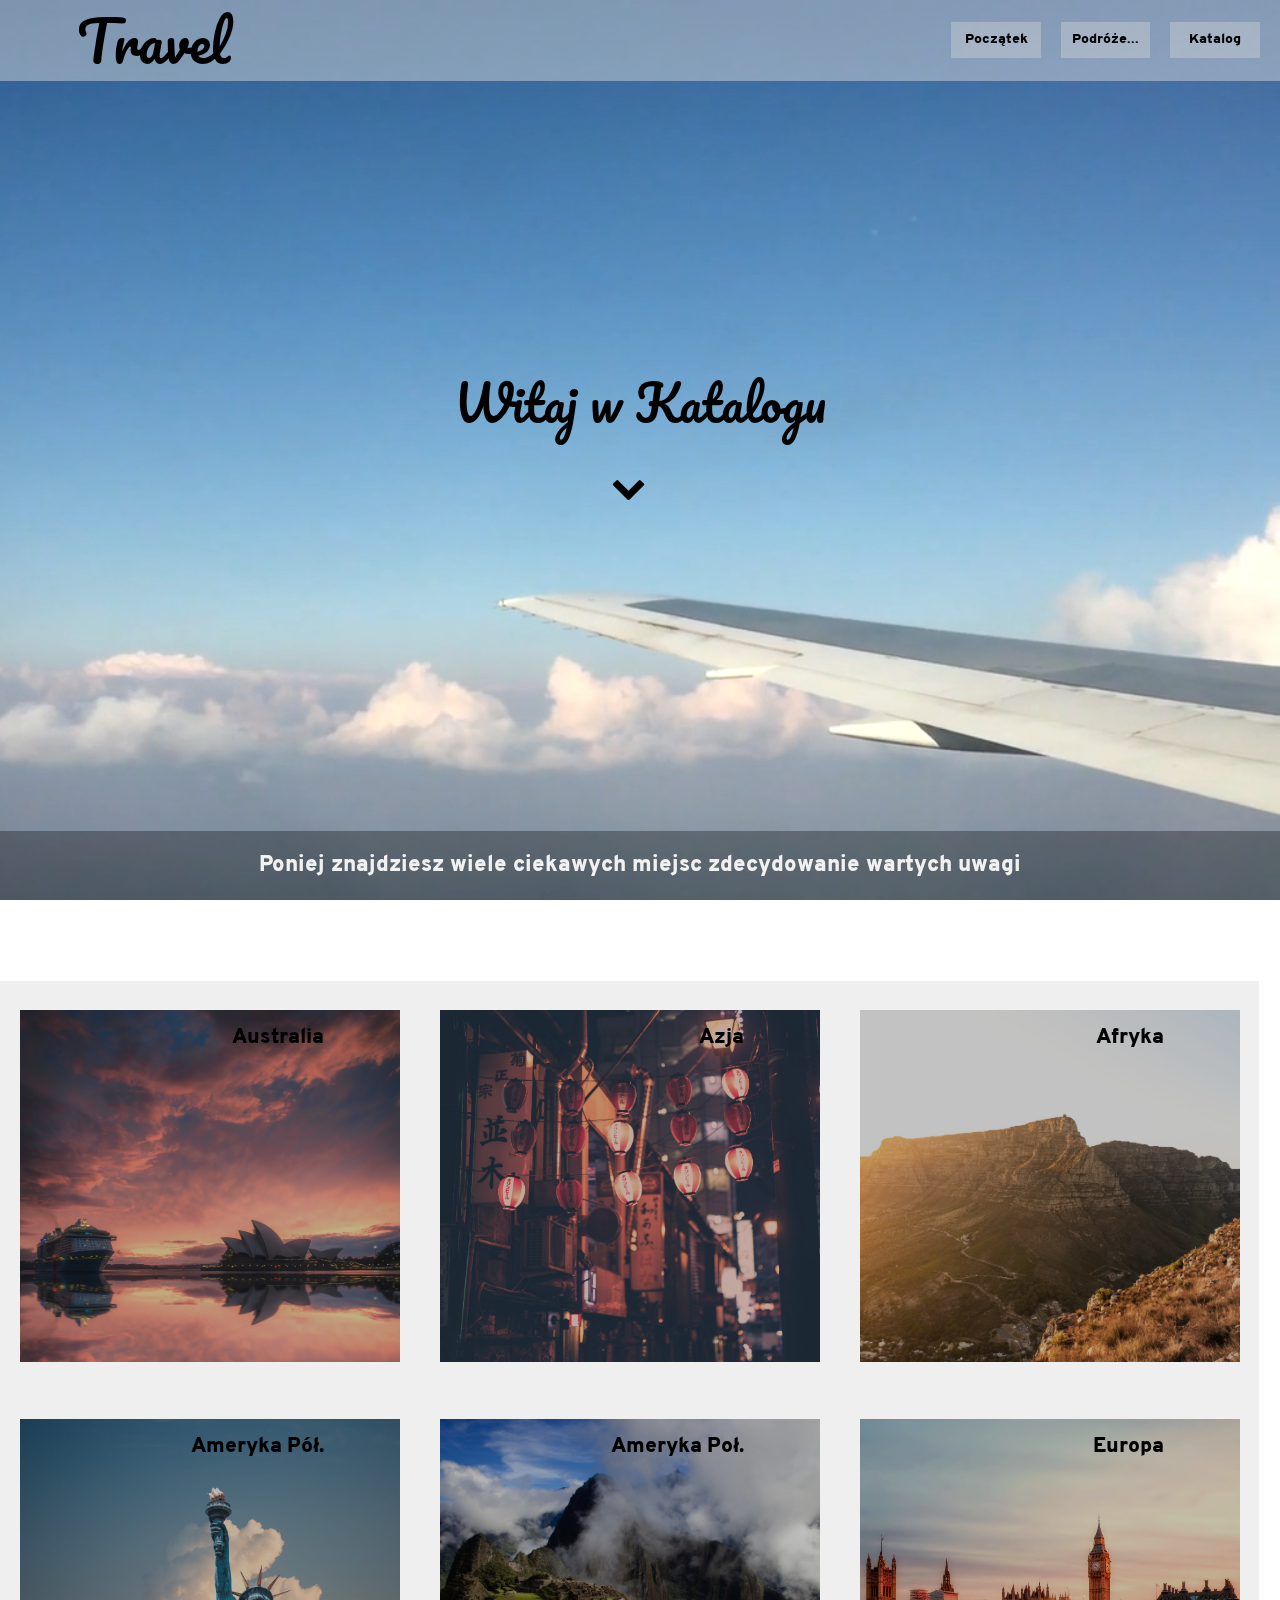
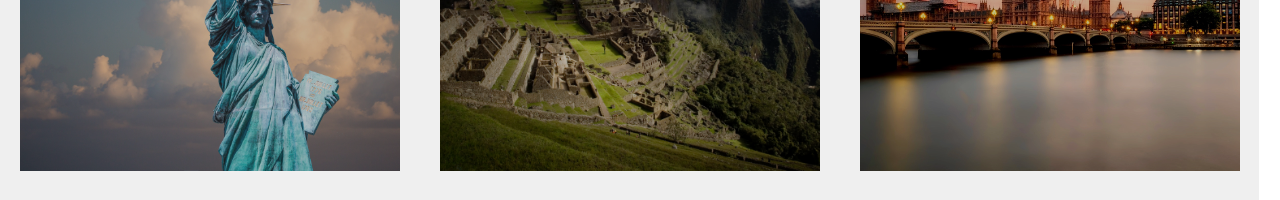
<file: katalog.html>
<!DOCTYPE html>
<html lang="pl">
    <head>
        <meta charset="Utf-8">
        <title>My Hobby</title>
        <link rel="stylesheet" type="text/css" href="style.css">
        <link rel="stylesheet" href="Icons/fontello-f31329ff/css/fontello.css">
    </head>
    <body>
        <header class="container-8">

            <nav class="menu">
                <div class="container-logo">
                    <a href="index.html" class="decoration">
                        <div class="logo">Travel</div>
                    </a>
                </div>
                <div class="elements ">
                    <a href="katalog.html" class="decoration">
                        <div class="nav-elements">Katalog</div>
                    </a>
                    <a href="Start.html" class="decoration">
                        <div class="nav-elements">Podróże...</div>
                    </a>
                    <a href="index.html" class="decoration">
                        <div class="nav-elements">Początek</div>
                    </a>
                </div>
            </nav>
                <video autoplay muted loop id="myVideo">
                    <source src="Wideo/Pexels Videos 1246172.mp4" type="video/mp4">
                </video>
                <span class="katalog">Witaj w Katalogu</span>
                <a href="#map"><i class="icon-down-open io-1 decoration"></i></a>
                <div class="content">
                    <h1>Poniej znajdziesz wiele ciekawych miejsc zdecydowanie wartych uwagi</h1>
                </div>
        </header>
        <main class="container-9" id="map">
            <div class="space-1"></div>
            <div class="map-element">

                    <div class="element e-1 e">
                        <div class="shadow-catalog">
                            <a href="Australia.html">
                                <span class="continent decoration">
                                    Australia
                                </span>
                            </a>
                        </div>
                    </div>

            </div>
            <div class="map-element">
                <div class="element e-2 e">
                    <div class="shadow-catalog"></div>
                        <a href="Azja.html">
                            <span class="continent decoration">
                                Azja
                            </span>
                        </a>
                    </div>
                </div>
            <div class="map-element">
                <div class="element e-3 e">
                    <div class="shadow-catalog"></div>
                        <a href="Afryka.html">
                            <span class="continent decoration">
                                Afryka
                            </span>
                        </a>
                    </div>
                </div>
            <div class="map-element">
                <div class="element e-4 e">
                    <div class="shadow-catalog"></div>
                        <a href="AmerykaPół.html">
                            <span class="continent decoration">
                                Ameryka Pół.
                            </span>
                        </a>
                    </div>
                </div>
            <div class="map-element">
                <div class="element e-5 e">
                    <div class="shadow-catalog"></div>
                        <a href="AmerykaPoł.html">
                            <span class="continent decoration">
                                Ameryka Poł.
                            </span>
                        </a>
                    </div>
                </div>
            <div class="map-element">
                <div class="element e-6 e">
                    <div class="shadow-catalog">
                        <a href="Europa.html">
                            <span class="continent decoration">
                                Europa
                            </span>
                        </a>
                    </div>
                </div>
                </div>
        </main>
    </body>
</html>
</file>
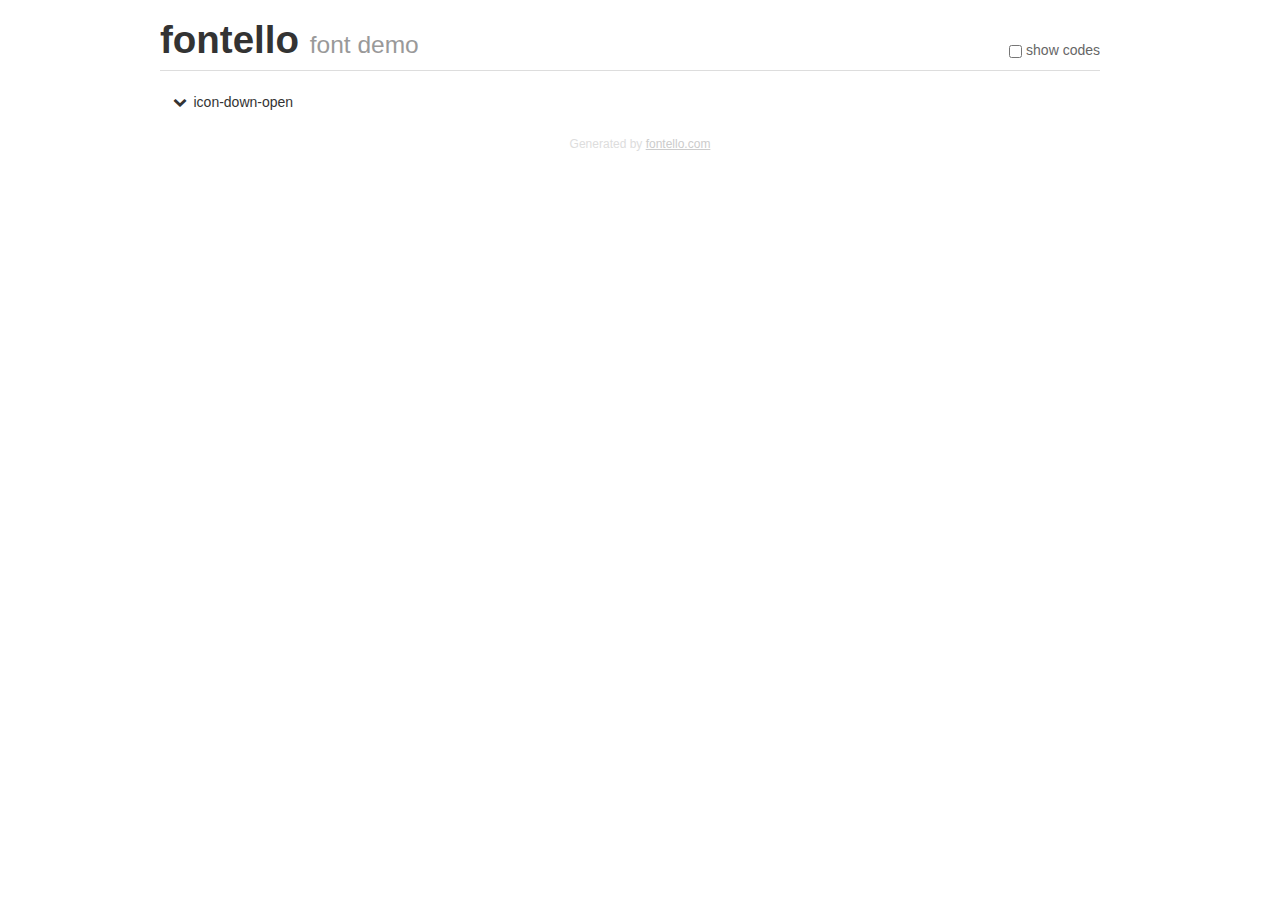
<file: Icons/fontello-f31329ff/demo.html>
<!DOCTYPE html>
<html>
  <head><!--[if lt IE 9]><script language="javascript" type="text/javascript" src="//html5shim.googlecode.com/svn/trunk/html5.js"></script><![endif]-->
    <meta charset="UTF-8"><style>/*
 * Bootstrap v2.2.1
 *
 * Copyright 2012 Twitter, Inc
 * Licensed under the Apache License v2.0
 * http://www.apache.org/licenses/LICENSE-2.0
 *
 * Designed and built with all the love in the world @twitter by @mdo and @fat.
 */
.clearfix {
  *zoom: 1;
}
.clearfix:before,
.clearfix:after {
  display: table;
  content: "";
  line-height: 0;
}
.clearfix:after {
  clear: both;
}
html {
  font-size: 100%;
  -webkit-text-size-adjust: 100%;
  -ms-text-size-adjust: 100%;
}
a:focus {
  outline: thin dotted #333;
  outline: 5px auto -webkit-focus-ring-color;
  outline-offset: -2px;
}
a:hover,
a:active {
  outline: 0;
}
button,
input,
select,
textarea {
  margin: 0;
  font-size: 100%;
  vertical-align: middle;
}
button,
input {
  *overflow: visible;
  line-height: normal;
}
button::-moz-focus-inner,
input::-moz-focus-inner {
  padding: 0;
  border: 0;
}
body {
  margin: 0;
  font-family: "Helvetica Neue", Helvetica, Arial, sans-serif;
  font-size: 14px;
  line-height: 20px;
  color: #333;
  background-color: #fff;
}
a {
  color: #08c;
  text-decoration: none;
}
a:hover {
  color: #005580;
  text-decoration: underline;
}
.row {
  margin-left: -20px;
  *zoom: 1;
}
.row:before,
.row:after {
  display: table;
  content: "";
  line-height: 0;
}
.row:after {
  clear: both;
}
[class*="span"] {
  float: left;
  min-height: 1px;
  margin-left: 20px;
}
.container,
.navbar-static-top .container,
.navbar-fixed-top .container,
.navbar-fixed-bottom .container {
  width: 940px;
}
.span12 {
  width: 940px;
}
.span11 {
  width: 860px;
}
.span10 {
  width: 780px;
}
.span9 {
  width: 700px;
}
.span8 {
  width: 620px;
}
.span7 {
  width: 540px;
}
.span6 {
  width: 460px;
}
.span5 {
  width: 380px;
}
.span4 {
  width: 300px;
}
.span3 {
  width: 220px;
}
.span2 {
  width: 140px;
}
.span1 {
  width: 60px;
}
[class*="span"].pull-right,
.row-fluid [class*="span"].pull-right {
  float: right;
}
.container {
  margin-right: auto;
  margin-left: auto;
  *zoom: 1;
}
.container:before,
.container:after {
  display: table;
  content: "";
  line-height: 0;
}
.container:after {
  clear: both;
}
p {
  margin: 0 0 10px;
}
.lead {
  margin-bottom: 20px;
  font-size: 21px;
  font-weight: 200;
  line-height: 30px;
}
small {
  font-size: 85%;
}
h1 {
  margin: 10px 0;
  font-family: inherit;
  font-weight: bold;
  line-height: 20px;
  color: inherit;
  text-rendering: optimizelegibility;
}
h1 small {
  font-weight: normal;
  line-height: 1;
  color: #999;
}
h1 {
  line-height: 40px;
}
h1 {
  font-size: 38.5px;
}
h1 small {
  font-size: 24.5px;
}
body {
  margin-top: 90px;
}
.header {
  position: fixed;
  top: 0;
  left: 50%;
  margin-left: -480px;
  background-color: #fff;
  border-bottom: 1px solid #ddd;
  padding-top: 10px;
  z-index: 10;
}
.footer {
  color: #ddd;
  font-size: 12px;
  text-align: center;
  margin-top: 20px;
}
.footer a {
  color: #ccc;
  text-decoration: underline;
}
.the-icons {
  font-size: 14px;
  line-height: 24px;
}
.switch {
  position: absolute;
  right: 0;
  bottom: 10px;
  color: #666;
}
.switch input {
  margin-right: 0.3em;
}
.codesOn .i-name {
  display: none;
}
.codesOn .i-code {
  display: inline;
}
.i-code {
  display: none;
}
@font-face {
      font-family: 'fontello';
      src: url('./font/fontello.eot?73782847');
      src: url('./font/fontello.eot?73782847#iefix') format('embedded-opentype'),
           url('./font/fontello.woff?73782847') format('woff'),
           url('./font/fontello.ttf?73782847') format('truetype'),
           url('./font/fontello.svg?73782847#fontello') format('svg');
      font-weight: normal;
      font-style: normal;
    }
     
     
    .demo-icon
    {
      font-family: "fontello";
      font-style: normal;
      font-weight: normal;
      speak: none;
     
      display: inline-block;
      text-decoration: inherit;
      width: 1em;
      margin-right: .2em;
      text-align: center;
      /* opacity: .8; */
     
      /* For safety - reset parent styles, that can break glyph codes*/
      font-variant: normal;
      text-transform: none;
     
      /* fix buttons height, for twitter bootstrap */
      line-height: 1em;
     
      /* Animation center compensation - margins should be symmetric */
      /* remove if not needed */
      margin-left: .2em;
     
      /* You can be more comfortable with increased icons size */
      /* font-size: 120%; */
     
      /* Font smoothing. That was taken from TWBS */
      -webkit-font-smoothing: antialiased;
      -moz-osx-font-smoothing: grayscale;
     
      /* Uncomment for 3D effect */
      /* text-shadow: 1px 1px 1px rgba(127, 127, 127, 0.3); */
    }
     </style>
    <link rel="stylesheet" href="css/animation.css"><!--[if IE 7]><link rel="stylesheet" href="css/" + font.fontname + "-ie7.css"><![endif]-->
    <script>
      function toggleCodes(on) {
        var obj = document.getElementById('icons');
      
        if (on) {
          obj.className += ' codesOn';
        } else {
          obj.className = obj.className.replace(' codesOn', '');
        }
      }
      
    </script>
  </head>
  <body>
    <div class="container header">
      <h1>fontello <small>font demo</small></h1>
      <label class="switch">
        <input type="checkbox" onclick="toggleCodes(this.checked)">show codes
      </label>
    </div>
    <div class="container" id="icons">
      <div class="row">
        <div class="the-icons span3" title="Code: 0xe800"><i class="demo-icon icon-down-open">&#xe800;</i> <span class="i-name">icon-down-open</span><span class="i-code">0xe800</span></div>
      </div>
    </div>
    <div class="container footer">Generated by <a href="http://fontello.com">fontello.com</a></div>
  </body>
</html>
</file>
<file: style.css>
*{
    padding: 0;
    margin: 0;
}

@font-face{
    font-family: Pacifico;
    src:url(Font/Pacifico/Pacifico-Regular.ttf)
}


@font-face{
    font-family: Overpass;
    src:url(Font/Overpass/Overpass-Black.ttf)
}

html{
    scroll-behavior: smooth;
}
/*//////////////////////Header///////////////////////////*/

.container-header{
    height: 100vh;
    width: 100%;
    background-image:  url(Image/palm.jpg);
    background-repeat: no-repeat;
    background-size: cover;
    background-position: center;
}

.decoration{
    text-decoration: none;
    color: black;
}

.menu{
    height: 9vh;
    display: flex;
    align-items: center;
    text-align: center;
    line-height: 10vh;
    backface-visibility: visible;
    transition: background-color 0.55s;
    background: rgb(219, 219, 219,0.28);
    position: fixed;
    z-index: 1000;
}

.menu:hover{
    background: rgb(219, 219, 219,0.47);
}

.container-logo{
    width: 10vw;
    display: flex;
    justify-content: left;
    padding-left: 5vw;
    text-align: center;
    line-height: 10vh;
}

.logo{
    width: 14vw;
    font-family: Pacifico;
    font-size: 3.4rem;
}

.logo:hover{
    color: #282828;
}

.elements{
    width: 85vw;
    height: 9vh;
    text-align: center;
    line-height: 4vh;
}

.nav-elements{
    width: 7vw;
    height: 4vh;
    margin-right: 20px;
    float: right;
    margin-top: 2.4vh;
    background: rgb(219, 219, 219,0.38);
    font-family: Overpass;
    font-size: 0.9rem;
    transition: background-color 0.3s;
    cursor: pointer;
}

.nav-elements:hover{
    background: rgb(219, 219, 219,0.75);
}

.motivation-1{
    position: absolute;
    top: 34%;
    right: 12%;
    font-family: Pacifico;
    font-size: 2rem;
     z-index: 1";
}

.motivation-2{
    position: absolute;
    top: 46%;
    right: 1.8%;
    font-family: Pacifico;
    font-size: 2rem;
    text-align: center;
     z-index: 1";
}
/*///////////////////// Main Start ///////////////////*/

.container-main-1{
    height: 300vh;
    width: 100%;
    background-image: url(Image/above-aerial-aerial-view-931018.jpg);
    background-repeat: no-repeat;
    background-size: cover;
    background-position: center;
}

.start-button{
    width: 17vw;
    height: 6.5vh;
    background: rgb(219, 219, 219,0.28);
    font-family: Overpass;
    font-size: 1rem;
    transition: background-color 0.3s;
    transition: font-size 0.45s;
    cursor: pointer;
    position: absolute;
    top: 80%;
    right: 3%;
}

.start-button:hover{
    font-size: 1.15rem;
}

.main-page{
    height: 300vh;
    width: 100%;
}

.header-main{
    width: 100%;
    height: 100vh;
}

.podroze{
    position: absolute;
    width: 100%;
    text-align: center;
    top: 38%;
    font-family: Pacifico;
    font-size: 5rem;
}

.io{
    position: absolute;
    top: 56%;
    right: 49%;
    font-size: 3rem;
}

.io:hover{
    color: rgb(32, 32, 32);
}

.main-main{
    height: 230vh;
    width: 100%;
}

.space{
    width: 100%;
    height: 20vh;
}

.box-1{
    width: 100%;
    height: 45vh;
}

.beneth{
    position: relative;
    left: 22px;
    top: 22px;
}

.above{
     margin-left: 12vw;
    position: absolute;
}

.beneth-1{
    position: relative;
    left: 22px;
    top: 22px;
}

.above-1{
     margin-left: 60vw;
    position: absolute;
}

.text{
    position: relative;
    text-align: center;
    display: flex;
    align-items: center;
    justify-content: center;
    top: 22px;
    left: 22px;
}

.shadow-text{
    margin-left: 50vw;
    position: absolute;
}

.text-1{
    position: relative;
    text-align: center;
    display: flex;
    align-items: center;
    justify-content: center;
    top: 22px;
    left: 22px;
}

.shadow-text-1{
    margin-left: 12vw;
    position: absolute;
}

.variety-1{
    width: 39vw;
    height: 30vh;
}

.variety-2{
    width: 28vw;
    height: 30vh;
}

.nr-1{
    background: rgb(219, 219, 219,0.45);
}

.nr-2{
    background: url(Image/pexels-photo-297755.jpeg);
    background-size: cover;
    background-position: center;
}

.nr-3{
    background: rgb(219, 219, 219,0.74);
}

.nr-4{
    background: url(Image/pexels-photo-239520.jpeg);
    background-size: cover;
    background-position: center;
}

.nr-5{
    background: url(Image/pexels-photo-618545.jpeg);
    background-size: cover;
    background-position: center;
}

.nr-6{
    background: url(Image/pexels-photo-731217.jpeg);
    background-size: cover;
    background-position: center;
}

.opis{
    font-family: Overpass;
    padding: 30px;
}

.catalog{
    width: 100%;
    height: 30vh;
    font-family: Pacifico;
    text-align: center;
    line-height: 30vh;
    font-size: 2.2rem;
    background-image: url(Image/bokeh-city-dark-9044.jpg);
    background-position: center;
    background-size: cover;
    position: relative;
}

.opis-1{
    font-family: Overpass;
    width: 100%;
    height: 100%;
    cursor: pointer;
}

.shadow-catalog{
    width: 100%;
    height: 100%;
    background: rgba(0, 0, 0, 0.24);
    transition: background-color 0.4s;
}

.shadow-catalog:hover{
    width: 100%;
    height: 100%;
    background: rgba(0, 0, 0, 0.1);
}

/*//////////Katalog///////////*/

#myVideo {
  position: fixed;
  right: 0;
  bottom: 0;
  min-width: 100%;
  min-height: 100vh;
  width: auto;
  height: auto;
  z-index: -1;
}

.content {
  position: absolute;
  bottom: 0;
  background: rgba(0, 0, 0, 0.30);
  color: #f1f1f1;
  text-align: center;
  width: 100%;
  padding: 20px;
  font-size: 0.7rem;
  font-family: Overpass;
  box-sizing: border-box;
}

.katalog{
    position: absolute;
    width: 100%;
    text-align: center;
    top: 40%;
    font-family: Pacifico;
    font-size: 3rem;
}

.io-1{
    position: absolute;
    top: 52%;
    right: 49%;
    font-size: 2.2rem;
}

.io-1:hover{
    color: rgb(32, 32, 32);
}

.container-8{
    height: 100vh;
    width: 100%;
}

.container-9{
    height: 100vh;
    width: 100%;
    display: flex;
    flex-wrap: wrap;
}

.map-element{
    width: 32.8vw;
    height: 45.5vh;
    background: rgb(219, 219, 219,0.45);
    display: flex;
    justify-content: center;
    align-items: center;
}

.map-element:hover{
    background: rgb(219, 219, 219,0.80);
}

.space-1{
    width: 100%;
    height: 9vh;
}

.element{
    width: 90.5%;
    height: 86%;
    font-size: 1.3rem;
    transition: font-size 0.5s;
}

.element:hover{
    font-size: 1.8rem;
}

.continent{
    position: absolute;
    top: 4%;
    right: 20%;
    font-family: Overpass;
}

.e{
    background-position: center;
    background-size: cover;
    position: relative;
}


.e-1{
    background-image: url(Image/australia-dawn-dusk-1872047.jpg);

}

.e-2{
    background-image: url(Image/asia-japan-japanese-590478.jpg);
}

.e-3{
    background-image: url(Image/cape-town-daylight-desert-963713.jpg);
}

.e-4{
    background-image: url(Image/architecture-art-clouds-290386.jpg);
}

.e-5{
    background-image: url(Image/ancient-clouds-historical-site-90597.jpg);
}

.e-6{
    background-image: url(Image/big-ben-bridge-castle-460672.jpg);
}

.container-main-4{
    height: 310vh;
    width: 100%;
    background-image: url(Image/australia-dawn-dusk-1872047.jpg);
    background-repeat: no-repeat;
    background-size: cover;
    background-position: center;
}

footer{
    width: 100%;
    height: 10vh;
    background: rgb(219, 219, 219,0.46);
}

.container-main-5{
    height: 310vh;
    width: 100%;
    background-image: url(Image/asia-japan-japanese-590478.jpg);
    background-repeat: no-repeat;
    background-size: cover;
    background-position: center;
}

.ee{
    line-height: 10vh;
    margin-left: 40%;
    text-align: center;
    font-family: Overpass;
}

.container-main-6{
    height: 310vh;
    width: 100%;
    background-image: url(Image/cape-town-daylight-desert-963713.jpg);
    background-repeat: no-repeat;
    background-size: cover;
    background-position: center;
}

.container-main-7{
    height: 310vh;
    width: 100%;
    background-image: url(Image/architecture-art-clouds-290386.jpg);
    background-repeat: no-repeat;
    background-size: cover;
    background-position: center;
}

.container-main-8{
    height: 310vh;
    width: 100%;
    background-image: url(Image/ancient-clouds-historical-site-90597.jpg);
    background-repeat: no-repeat;
    background-size: cover;
    background-position: center;
}

.container-main-9{
    height: 310vh;
    width: 100%;
    background-image: url(Image/big-ben-bridge-castle-460672.jpg);
    background-repeat: no-repeat;
    background-size: cover;
    background-position: center;
}

.main-main-1{
    height: 200vh;
    width: 100%;
}

.podroze-1{
    position: absolute;
    width: 100%;
    text-align: center;
    top: 38%;
    font-family: Overpass;
    font-size: 5rem;
}

iframe{
    width: 28vw;
    height: 30vh;
}

.australia-1{
    background: url(Image/Australia/australia-city-downtown-1878293.jpg);
    background-size: cover;
    background-position: center;
}

.australia-2{
    background: url(Image/Australia/australia-curve-desert-5356.jpg);
    background-size: cover;
    background-position: center;
}

.australia-3{
    background: url(Image/Australia/action-australia-beach-533509.jpg);
    background-size: cover;
    background-position: center;
}

.azja-1{
    background: url(Image/Azja/10681887-mount-everest-900-553.jpg);
    background-size: cover;
    background-position: center;
}

.azja-2{
    background: url(Image/Azja/ancient-architecture-asia-734102.jpg);
    background-size: cover;
    background-position: center;
}

.azja-3{
    background: url(Image/Azja/architecture-asia-buildings-1108297.jpg);
    background-size: cover;
    background-position: center;
}

.afryka-1{
    background: url(Image/Afryka/lion-wild-africa-african.jpg);
    background-size: cover;
    background-position: center;
}

.afryka-2{
    background: url(Image/Afryka/pexels-photo-1233286-3.jpeg);
    background-size: cover;
    background-position: center;
}

.afryka-3{
    background: url(Image/Afryka/pexels-photo-90407.jpeg);
    background-size: cover;
    background-position: center;
}

.woh-3{
    background: url(Image/AmerykaP/pexels-photo-2007192.jpeg);
    background-size: cover;
    background-position: center;
}

.woh-2{
    background: url(Image/AmerykaP/pexels-photo-2007192.jpeg);
    background-size: cover;
    background-position: center;
}

.woh-3{
    background: url(Image/AmerykaP/pexels-photo-1882017.jpeg);
    background-size: cover;
    background-position: center;
}

.ameryka-2-1{
    background: url(Image/AmerykaPołudniowa/mount-rushmore-monument-landmark-scenic.jpg);
    background-size: cover;
    background-position: center;
}

.ameryka-2-2{
    background: url(Image/AmerykaPołudniowa/pexels-photo-414171.jpeg);
    background-size: cover;
    background-position: center;
}

.ameryka-2-3{
    background: url(Image/AmerykaPołudniowa/pexels-photo-844167.jpeg);
    background-size: cover;
    background-position: center;
}

.europa-1{
    background: url(Image/Europa/pexels-photo-1258865.jpeg);
    background-size: cover;
    background-position: center;
}

.europa-2{
    background: url(Image/Europa/pexels-photo-1796736.jpeg);
    background-size: cover;
    background-position: center;
}

.europa-3{
    background: url(Image/Europa/pexels-photo-1815022.jpeg);
    background-size: cover;
    background-position: center;
}
</file>
<file: Icons/fontello-f31329ff/css/fontello.css>
@font-face {
  font-family: 'fontello';
  src: url('../font/fontello.eot?51110602');
  src: url('../font/fontello.eot?51110602#iefix') format('embedded-opentype'),
       url('../font/fontello.woff2?51110602') format('woff2'),
       url('../font/fontello.woff?51110602') format('woff'),
       url('../font/fontello.ttf?51110602') format('truetype'),
       url('../font/fontello.svg?51110602#fontello') format('svg');
  font-weight: normal;
  font-style: normal;
}
/* Chrome hack: SVG is rendered more smooth in Windozze. 100% magic, uncomment if you need it. */
/* Note, that will break hinting! In other OS-es font will be not as sharp as it could be */
/*
@media screen and (-webkit-min-device-pixel-ratio:0) {
  @font-face {
    font-family: 'fontello';
    src: url('../font/fontello.svg?51110602#fontello') format('svg');
  }
}
*/
 
 [class^="icon-"]:before, [class*=" icon-"]:before {
  font-family: "fontello";
  font-style: normal;
  font-weight: normal;
  speak: none;
 
  display: inline-block;
  text-decoration: inherit;
  width: 1em;
  margin-right: .2em;
  text-align: center;
  /* opacity: .8; */
 
  /* For safety - reset parent styles, that can break glyph codes*/
  font-variant: normal;
  text-transform: none;
 
  /* fix buttons height, for twitter bootstrap */
  line-height: 1em;
 
  /* Animation center compensation - margins should be symmetric */
  /* remove if not needed */
  margin-left: .2em;
 
  /* you can be more comfortable with increased icons size */
  /* font-size: 120%; */
 
  /* Font smoothing. That was taken from TWBS */
  -webkit-font-smoothing: antialiased;
  -moz-osx-font-smoothing: grayscale;
 
  /* Uncomment for 3D effect */
  /* text-shadow: 1px 1px 1px rgba(127, 127, 127, 0.3); */
}
 
.icon-down-open:before { content: '\e800'; } /* '' */
</file>
<file: Icons/fontello-f31329ff/css/animation.css>
/*
   Animation example, for spinners
*/
.animate-spin {
  -moz-animation: spin 2s infinite linear;
  -o-animation: spin 2s infinite linear;
  -webkit-animation: spin 2s infinite linear;
  animation: spin 2s infinite linear;
  display: inline-block;
}
@-moz-keyframes spin {
  0% {
    -moz-transform: rotate(0deg);
    -o-transform: rotate(0deg);
    -webkit-transform: rotate(0deg);
    transform: rotate(0deg);
  }

  100% {
    -moz-transform: rotate(359deg);
    -o-transform: rotate(359deg);
    -webkit-transform: rotate(359deg);
    transform: rotate(359deg);
  }
}
@-webkit-keyframes spin {
  0% {
    -moz-transform: rotate(0deg);
    -o-transform: rotate(0deg);
    -webkit-transform: rotate(0deg);
    transform: rotate(0deg);
  }

  100% {
    -moz-transform: rotate(359deg);
    -o-transform: rotate(359deg);
    -webkit-transform: rotate(359deg);
    transform: rotate(359deg);
  }
}
@-o-keyframes spin {
  0% {
    -moz-transform: rotate(0deg);
    -o-transform: rotate(0deg);
    -webkit-transform: rotate(0deg);
    transform: rotate(0deg);
  }

  100% {
    -moz-transform: rotate(359deg);
    -o-transform: rotate(359deg);
    -webkit-transform: rotate(359deg);
    transform: rotate(359deg);
  }
}
@-ms-keyframes spin {
  0% {
    -moz-transform: rotate(0deg);
    -o-transform: rotate(0deg);
    -webkit-transform: rotate(0deg);
    transform: rotate(0deg);
  }

  100% {
    -moz-transform: rotate(359deg);
    -o-transform: rotate(359deg);
    -webkit-transform: rotate(359deg);
    transform: rotate(359deg);
  }
}
@keyframes spin {
  0% {
    -moz-transform: rotate(0deg);
    -o-transform: rotate(0deg);
    -webkit-transform: rotate(0deg);
    transform: rotate(0deg);
  }

  100% {
    -moz-transform: rotate(359deg);
    -o-transform: rotate(359deg);
    -webkit-transform: rotate(359deg);
    transform: rotate(359deg);
  }
}
</file>
